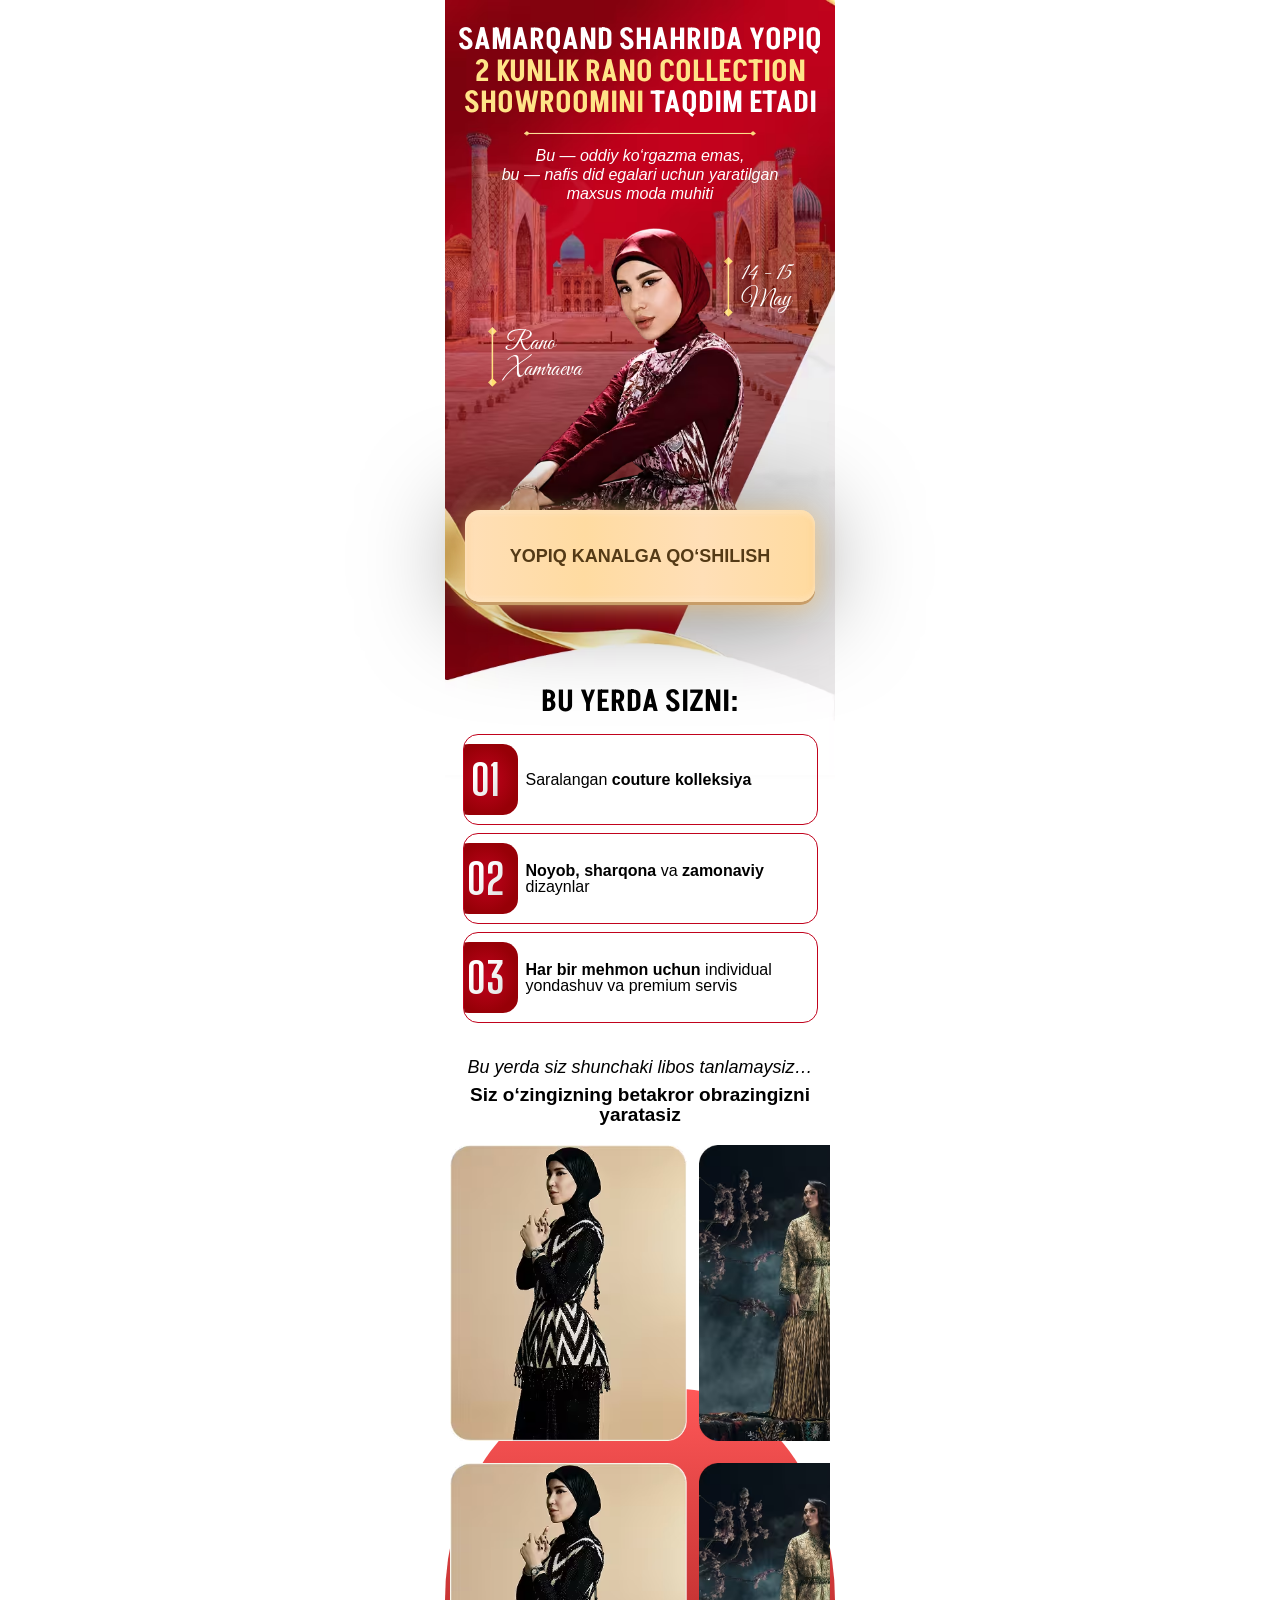
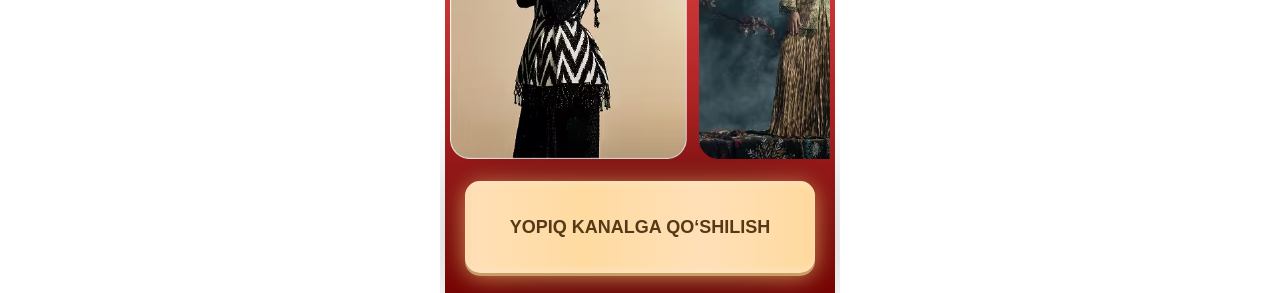
<file: index.html>
<!DOCTYPE html>
<html lang="uz">

<head>
    <meta charset="UTF-8">
    <meta name="viewport" content="width=device-width, initial-scale=1.0">

    <style>
     @font-face { font-family: Akshar; src: url(./font/Akshar-SemiBold.subset.woff); font-weight: 600; font-display: swap; } @font-face { font-family: "Great Vibes"; src: url(./font/GreatVibes-Regular.subset.woff2); font-weight: 400; font-display: swap; } @font-face { font-family: "Big Shoulders Display"; src: url(./font/BigShouldersDisplay-Bold-subset-AZ-09-punct.woff2); font-weight: 400; font-display: swap; } @font-face { font-family: "Bebas Neue"; src: url(./font/BebasNeue-Regular.subset-AZa-z-0-9-punct-percent.woff2); font-weight: 400; font-display: swap; } * { margin: 0; padding: 0; box-sizing: border-box } .showroom { padding-top: 0 } .showroom__container { max-width: 400px; margin: 0 auto; padding: 0 8px; position: relative } .showroom__box { padding-top: 25px; max-width: 400px; margin: 0 auto; padding-left: 8px; padding-right: 8px } .showroom__title { font-family: Akshar, sans-serif; font-weight: 600; font-size: clamp(25px, 7.5vw, 30px); line-height: 105%; text-align: center; text-transform: uppercase; margin-bottom: 11px; color: white } .showroom__title span { color: #FFE488 } .showroom__line { margin-bottom: 10px; margin-left: auto; margin-right: auto; display: flex } .bg { position: absolute; top: 0; left: 50%; transform: translateX(-50%); z-index: -1; height: 780px; max-width: 390px; width: 100% } .showroom__description { font-family: Inter, sans-serif; font-weight: 400; font-style: Italic; font-size: clamp(15px, 4vw, 16px); line-height: 120%; text-align: center; margin-bottom: 24px; color: white } .showroom__info { position: relative; margin: 0 auto; display: flex; align-items: center; justify-content: center } .showroom__info-card { position: absolute; color: white; left: 40px; display: flex; align-items: center; gap: 8px; top: 100px } .showroom__info-cards { position: absolute; color: white; right: 40px; display: flex; align-items: center; gap: 8px; top: 30px } .showroom__info-text { font-family: "Great Vibes", sans-serif; font-weight: 400; font-size: 24px; line-height: 110% } .showroom__speaker { max-width: 279px; width: 100%; height: auto; margin: 0 auto; display: flex; margin-left: 25px } .showroom__btn { max-width: 350px; width: 100%; border-radius: 15px; background: linear-gradient(90.56deg, #FFDFB7 0.48%, #FFDBA1 34.21%, #FFDFB7 67.93%, #FFDBA1 96.84%); box-shadow: 0px 3px 0px 0px #C89D68, 0px 4px 4px 0px #FFFFFF40 inset, 0px -4px 4px 0px #FFFFFF40 inset, 0px 4px 25px 0px #FFCD7DB2, -4px 0px 4px 0px #FAC97A40 inset, 4px 0px 4px 0px #FAC97A40 inset, 0px 4px 100px 0px #00000080; border: none; text-decoration: none; cursor: pointer; padding: 37px 0; color: #543A16; font-family: Inter, sans-serif; font-weight: 600; margin: 0 auto; display: flex; align-items: center; justify-content: center; margin-top: -50px; position: relative; z-index: 4; font-size: 18px; margin-bottom: 85px; line-height: 100%; letter-spacing: 4%; text-align: center; text-transform: uppercase } .showroom__features { margin: 0 auto; display: flex; flex-direction: column; justify-content: center; max-width: 355px; width: 100% } .features {} .features__title { font-family: Akshar, sans-serif; font-weight: 600; font-size: 30px; line-height: 105%; text-align: center; text-transform: uppercase; margin-bottom: 16px } .features__list { display: flex; flex-direction: column; margin-bottom: 35px; gap: 8px } .features__item { display: flex; align-items: center; max-width: 355px; width: 100%; border: 1.5px solid #C1031D; border-radius: 15px; padding: 9px 0; overflow: hidden; gap: 8px } .features__number { background: radial-gradient(50% 50% at 50% 50%, #C2021D 0%, #970007 100%); max-width: 64px; width: 100%; height: 71px; display: flex; align-items: center; justify-content: center; border-radius: 15px; margin-left: -10px; text-align: center; text-transform: uppercase } .features__number p { background: linear-gradient(131.77deg, #FFFFFF 27.92%, #B7B7B7 186.56%); -webkit-background-clip: text; -webkit-text-fill-color: transparent; background-clip: text; color: transparent; font-family: "Big Shoulders Display", sans-serif; font-weight: 700; font-size: 42px; line-height: 100% } .features__text { font-family: Montserrat, sans-serif; font-weight: 500; font-size: clamp(15px, 4.3vw, 16px); line-height: 100% } .showroom__subtitle { font-family: Inter, sans-serif; font-weight: 300; font-style: Italic; font-size: clamp(15px, 4.3vw, 18px); line-height: 105%; text-align: center; margin-bottom: 8px } .showroom__highlight { font-family: Inter, sans-serif; font-weight: 600; font-size: clamp(16px, 5vw, 19px); line-height: 105%; text-align: center; margin-bottom: 20px } .showroom__gallery { overflow: hidden; width: 100%; margin-bottom: 24px; display: flex; flex-direction: column; gap: 12px } .showroom__gallery-track { display: flex; gap: 12px; width: max-content; animation: gallery-scroll 25s linear infinite } .showroom__gallery-track--reverse { margin-bottom: 48px; animation-direction: reverse } .showroom__gallery-track:hover { animation-play-state: paused } .showroom__gallery-img { width: 237px; height: 296px; object-fit: cover; border-radius: 10px; flex-shrink: 0 } .gradient { max-width: 390px; width: 100%; background: linear-gradient(180deg, #FF5858 0%, #780000 100%); border-radius: 40% 40% 0 0; position: absolute; bottom: -25px; left: 50%; transform: translateX(-50%); z-index: -1; height: 529px } @keyframes gallery-scroll { from { transform: translateX(0) } to { transform: translateX(calc(-50% - 6px)) } } @media (max-width:400px) { .showroom__speaker { margin-left: 18px } .showroom__gallery { overflow: visible; } } @media (max-width:340px) { .showroom__speaker { margin-left: 0; max-width: 260px } .showroom__info-card { left: 15px } .showroom__info-cards { right: 0 } }
    </style>

    <title>Rano Calection</title>
</head>

<body>
    <main>

        <section class="showroom">
            <div class="showroom__box">
                <h1 class="showroom__title">Samarqand shahrida yopiq <br> <span class="showroom__title-accent">2 kunlik

                        Rano
                        Collection <br> showroomini</span> taqdim etadi</h1>

                <img class="showroom__line" src="./images/line.avif" loading="lazy" decoding="async" width="232"
                    height="5" alt="line">
                <p class="showroom__description">Bu — oddiy ko‘rgazma emas, <br>
                    bu — nafis did egalari uchun yaratilgan <br> maxsus moda muhiti</p>


                <div class="showroom__info">
                    <div class="showroom__info-card">
                        <img class="showroom__info-icon" src="./images/lines.png" loading="lazy" decoding="async"
                            alt="icon">
                        <p class="showroom__info-text">Rano <br>
                            Xamraeva</p>
                    </div>
                    <img class="showroom__speaker" src="./images/speaker.avif" loading="lazy" decoding="async"
                        width="279" height="333" alt="speaker">
                    <div class="showroom__info-cards">
                        <img class="showroom__info-icon" src="./images/lines.png" loading="lazy" decoding="async"
                            alt="icon">
                        <p class="showroom__info-text">14 - 15 <br>
                            May</p>
                    </div>
                </div>

                <a class="showroom__btn registerBtn" href="https://t.me/Rano_Collectionn" target="_blank" rel="noopener">yopiq kanalga qo‘shilish</a>
            </div>
            <img class="bg" src="./images/bg.avif" loading="lazy" decoding="async" width="390" height="981" alt="bg">

            <div class="showroom__container">

                <div class="showroom__features features">
                    <h2 class="features__title">Bu yerda sizni:</h2>

                    <ul class="features__list">
                        <li class="features__item">
                            <span class="features__number">
                                <p>01</p>
                            </span>
                            <p class="features__text">Saralangan <b>couture kolleksiya</b></p>
                        </li>
                        <li class="features__item">
                            <span class="features__number">
                                <p>02</p>
                            </span>
                            <p class="features__text"><b>Noyob, sharqona</b> va <b>zamonaviy</b> <br> dizaynlar</p>
                        </li>
                        <li class="features__item">
                            <span class="features__number">
                                <p>03</p>
                            </span>
                            <p class="features__text"><b>Har bir mehmon uchun</b> individual <br> yondashuv va premium
                                servis</p>
                        </li>
                    </ul>
                </div>

                <p class="showroom__subtitle">Bu yerda siz shunchaki libos tanlamaysiz…</p>
                <h3 class="showroom__highlight">Siz o‘zingizning betakror obrazingizni <br> yaratasiz</h3>
            </div>

            <div style="margin: 0 auto; max-width: 400px; position: relative; padding: 0 10px; overflow-x: hidden;">

                <div class="showroom__gallery">
                    <div class="showroom__gallery-track" style="margin-bottom: 10px;">
                        <img class="showroom__gallery-img" src="./images/calection/1.avif" loading="lazy"
                            decoding="async" width="237" height="296" alt="images">
                        <img class="showroom__gallery-img" src="./images/calection/2.avif" loading="lazy"
                            decoding="async" width="237" height="296" alt="images">
                        <img class="showroom__gallery-img" src="./images/calection/3.avif" loading="lazy"
                            decoding="async" width="237" height="296" alt="images">
                        <img class="showroom__gallery-img" src="./images/calection/4.avif" loading="lazy"
                            decoding="async" width="237" height="296" alt="images">
                        <img class="showroom__gallery-img" src="./images/calection/5.avif" loading="lazy"
                            decoding="async" width="237" height="296" alt="images">
                        <img class="showroom__gallery-img" src="./images/calection/1.avif" loading="lazy"
                            decoding="async" width="237" height="296" alt="images" aria-hidden="true">
                        <img class="showroom__gallery-img" src="./images/calection/2.avif" loading="lazy"
                            decoding="async" width="237" height="296" alt="images" aria-hidden="true">
                        <img class="showroom__gallery-img" src="./images/calection/3.avif" loading="lazy"
                            decoding="async" width="237" height="296" alt="images" aria-hidden="true">
                        <img class="showroom__gallery-img" src="./images/calection/4.avif" loading="lazy"
                            decoding="async" width="237" height="296" alt="images" aria-hidden="true">
                        <img class="showroom__gallery-img" src="./images/calection/5.avif" loading="lazy"
                            decoding="async" width="237" height="296" alt="images" aria-hidden="true">
                    </div>


                    <div class="showroom__gallery-track showroom__gallery-track--reverse">
                        <img class="showroom__gallery-img" src="./images/calection/1.avif" loading="lazy"
                            decoding="async" width="237" height="296" alt="images">
                        <img class="showroom__gallery-img" src="./images/calection/2.avif" loading="lazy"
                            decoding="async" width="237" height="296" alt="images">
                        <img class="showroom__gallery-img" src="./images/calection/3.avif" loading="lazy"
                            decoding="async" width="237" height="296" alt="images">
                        <img class="showroom__gallery-img" src="./images/calection/4.avif" loading="lazy"
                            decoding="async" width="237" height="296" alt="images">
                        <img class="showroom__gallery-img" src="./images/calection/5.avif" loading="lazy"
                            decoding="async" width="237" height="296" alt="images">
                        <img class="showroom__gallery-img" src="./images/calection/1.avif" loading="lazy"
                            decoding="async" width="237" height="296" alt="images" aria-hidden="true">
                        <img class="showroom__gallery-img" src="./images/calection/2.avif" loading="lazy"
                            decoding="async" width="237" height="296" alt="images" aria-hidden="true">
                        <img class="showroom__gallery-img" src="./images/calection/3.avif" loading="lazy"
                            decoding="async" width="237" height="296" alt="images" aria-hidden="true">
                        <img class="showroom__gallery-img" src="./images/calection/4.avif" loading="lazy"
                            decoding="async" width="237" height="296" alt="images" aria-hidden="true">
                        <img class="showroom__gallery-img" src="./images/calection/5.avif" loading="lazy"
                            decoding="async" width="237" height="296" alt="images" aria-hidden="true">
                    </div>
                </div>

                <div class="gradient"></div>
                <a class="showroom__btn registerBtn"  href="https://t.me/Rano_Collectionn" target="_blank" rel="noopener" style="margin-bottom: 20px;">yopiq kanalga qo‘shilish</a>
            </div>

        </section>
    </main>

    <!-- Meta Pixel Code -->
<script defer>
!function(f,b,e,v,n,t,s)
{if(f.fbq)return;n=f.fbq=function(){n.callMethod?
n.callMethod.apply(n,arguments):n.queue.push(arguments)};
if(!f._fbq)f._fbq=n;n.push=n;n.loaded=!0;n.version='2.0';
n.queue=[];t=b.createElement(e);t.async=!0;
t.src=v;s=b.getElementsByTagName(e)[0];
s.parentNode.insertBefore(t,s)}(window, document,'script',
'https://connect.facebook.net/en_US/fbevents.js');
fbq('init', '1636683987576926');
fbq('track', 'PageView');
</script>
<noscript><img height="1" width="1" style="display:none"
src="https://www.facebook.com/tr?id=1636683987576926&ev=PageView&noscript=1"
/></noscript>
<!-- End Meta Pixel Code -->
</body>

</html>
</file>
